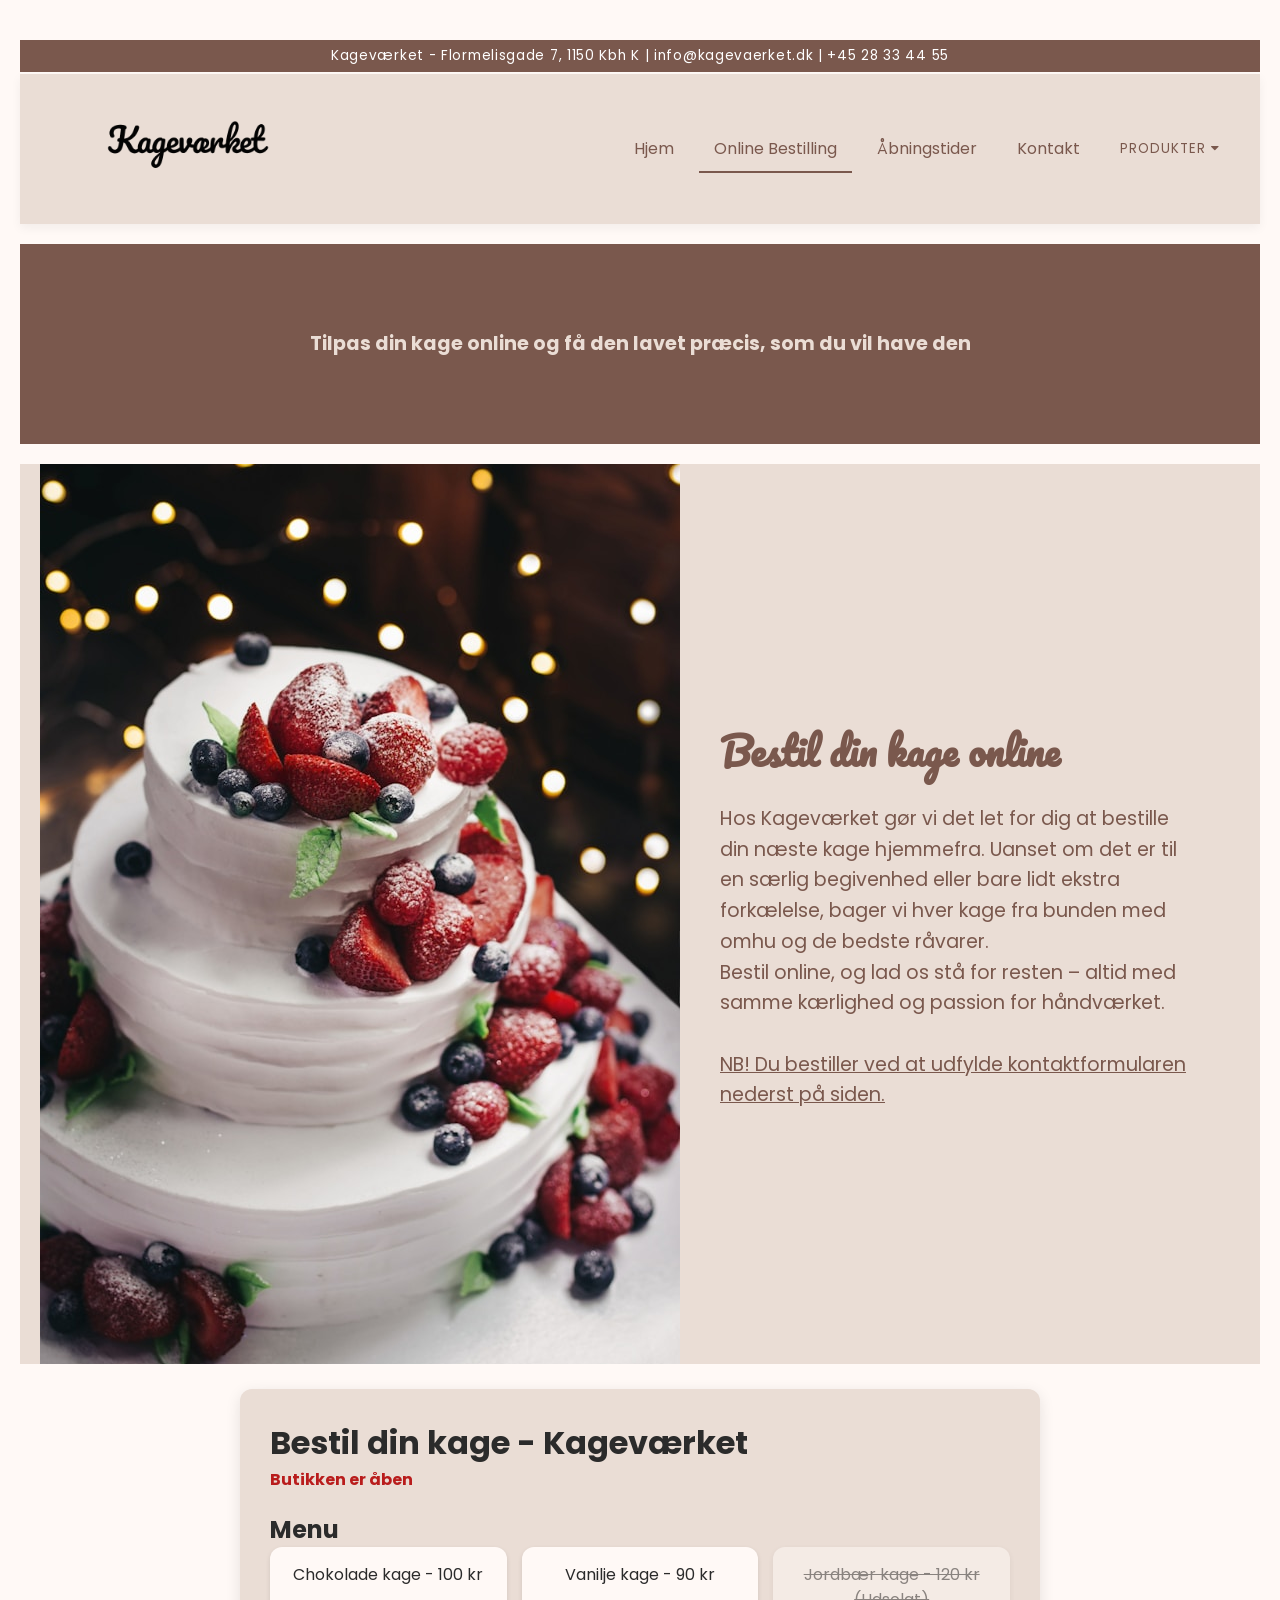
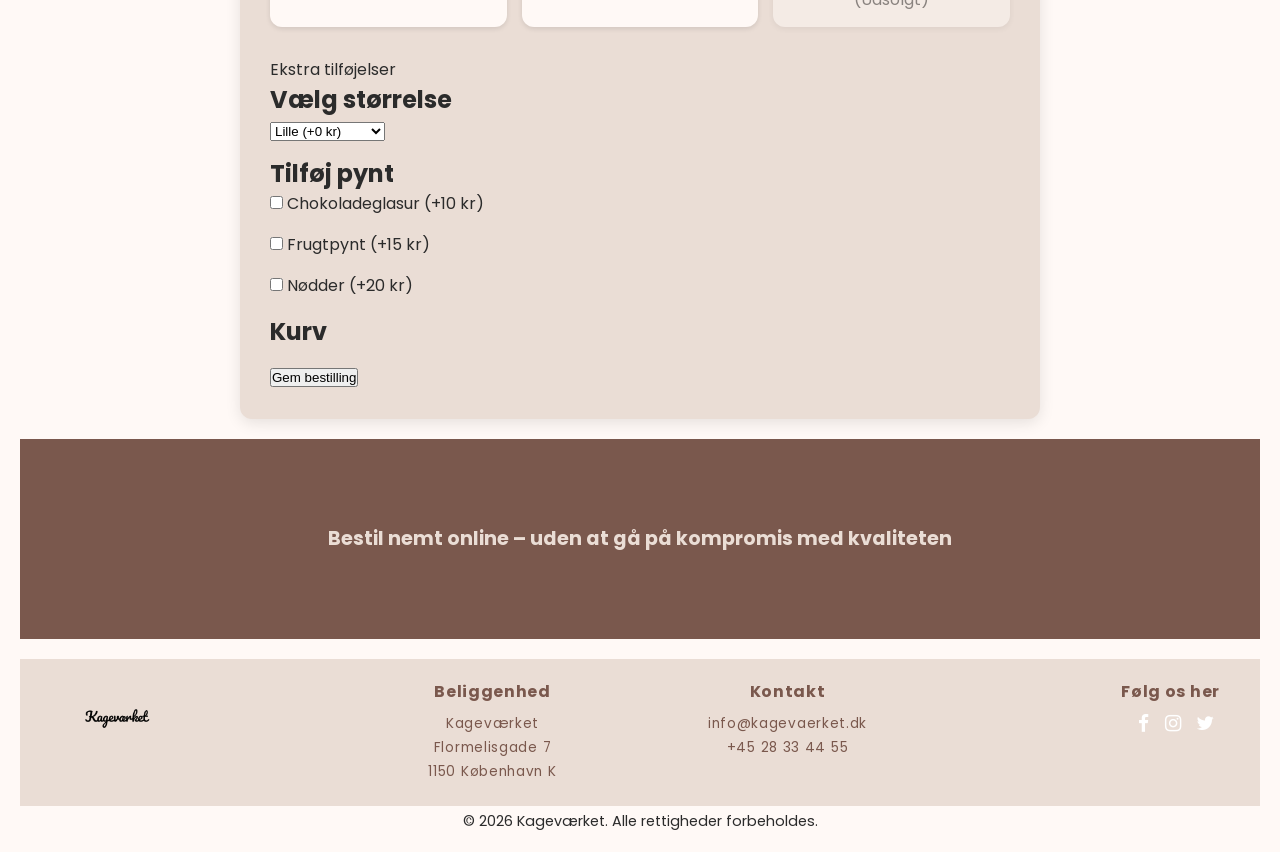
<file: online.html>
<!doctype html>
<html lang="da">
  <head>
    <meta charset="UTF-8" />
    <title>Online bestilling - Kageværket</title>
    <link rel="stylesheet" href="kage-style.css" />
    <link
      rel="stylesheet"
      href="https://cdnjs.cloudflare.com/ajax/libs/font-awesome/4.7.0/css/font-awesome.min.css"
    />
    <link
      href="https://fonts.googleapis.com/css2?family=Pacifico&family=Poppins:wght@300;400;600&display=swap"
      rel="stylesheet"
    />
  </head>

  <body>
    <div class="top-bar">
      Kageværket - Flormelisgade 7, 1150 Kbh K | info@kagevaerket.dk | +45 28 33
      44 55
    </div>

    <header class="site-header">
      <div class="logo">
        <a href="index.html"><img src="img/kage-logo.png" alt="logo" /></a>
      </div>

      <nav class="topnav" id="myTopnav">
        <a href="index.html">Hjem</a>
        <a href="online.html" class="active">Online Bestilling</a>
        <a href="open.html">Åbningstider</a>
        <a href="contact.html">Kontakt</a>

        <div class="dropdown">
          <button class="dropdown-btn">
            Produkter <i class="fa fa-caret-down"></i>
          </button>
          <div class="dropdown-content">
            <a href="#">Bryllup</a>
            <a href="#">Firma arrangement</a>
            <a href="#">Fødselsdag</a>
            <a href="#">Skræddersyet kage</a>
            <a href="#">Gavekort</a>
          </div>
        </div>
        <span class="icon" onclick="toggleNav()"
          ><i class="fa fa-bars"></i
        ></span>
      </nav>
    </header>

    <div class="textbox1">
      <h1>
        Tilpas din kage online og få den lavet præcis, som du vil have den
      </h1>
    </div>

    <div class="textbox3 reverse-layout">
      <div class="textbox3-image">
        <img src="img/bryllup2.jpg" alt="Kageværkets bagværk" />
      </div>
      <div class="textbox3-text">
        <h1>Bestil din kage online</h1>
        <p>
          Hos Kageværket gør vi det let for dig at bestille din næste kage
          hjemmefra. Uanset om det er til en særlig begivenhed eller bare lidt
          ekstra forkælelse, bager vi hver kage fra bunden med omhu og de bedste
          råvarer. <br />Bestil online, og lad os stå for resten – altid med
          samme kærlighed og passion for håndværket.

          <br /><br />
          <u
            >NB! Du bestiller ved at udfylde kontaktformularen nederst på
            siden.</u
          >
        </p>
      </div>
    </div>
    <br />

    <main>
      <h1>Bestil din kage - Kageværket</h1>
      <p id="status"></p>

      <h2>Menu</h2>
      <div id="menu"></div>
      <p>Ekstra tilføjelser</p>

      <h2>Vælg størrelse</h2>
      <select id="size">
        <option value="0">Lille (+0 kr)</option>
        <option value="20">Mellem (+20 kr)</option>
        <option value="40">Stor (+40 kr)</option>
      </select>

      <h2>Tilføj pynt</h2>
      <label
        ><input type="checkbox" value="10" /> Chokoladeglasur (+10 kr)</label
      >
      <label><input type="checkbox" value="15" /> Frugtpynt (+15 kr)</label>
      <label><input type="checkbox" value="20" /> Nødder (+20 kr)</label>

      <h2>Kurv</h2>
      <ul id="cart"></ul>
      <p id="total"></p>
      <button id="saveBtn">Gem bestilling</button>
    </main>
    <div class="textbox1">
      <h1>Bestil nemt online – uden at gå på kompromis med kvaliteten</h1>
    </div>

    <footer class="site-footer">
      <div class="footer-content">
        <div class="footer-section logo">
          <a href="index.html">
            <img src="img/kage-logo.png" alt="Kagevaerket Logo" />
          </a>
        </div>

        <div class="footer-section adresse">
          <h3>Beliggenhed</h3>
          <p>Kageværket</p>
          <p>Flormelisgade 7</p>
          <p>1150 København K</p>
        </div>

        <div class="footer-section contact">
          <h3>Kontakt</h3>
          <p>info@kagevaerket.dk</p>
          <p>+45 28 33 44 55</p>
        </div>

        <div class="footer-section social">
          <h3>Følg os her</h3>
          <a href="#" class="fa fa-facebook"></a>
          <a href="#" class="fa fa-instagram"></a>
          <a href="#" class="fa fa-twitter"></a>
        </div>
      </div>
    </footer>

    <div class="footer-bar">
      <p>© 2026 Kageværket. Alle rettigheder forbeholdes.</p>
    </div>

    <script src="kage.js"></script>
  </body>
</html>
</file>
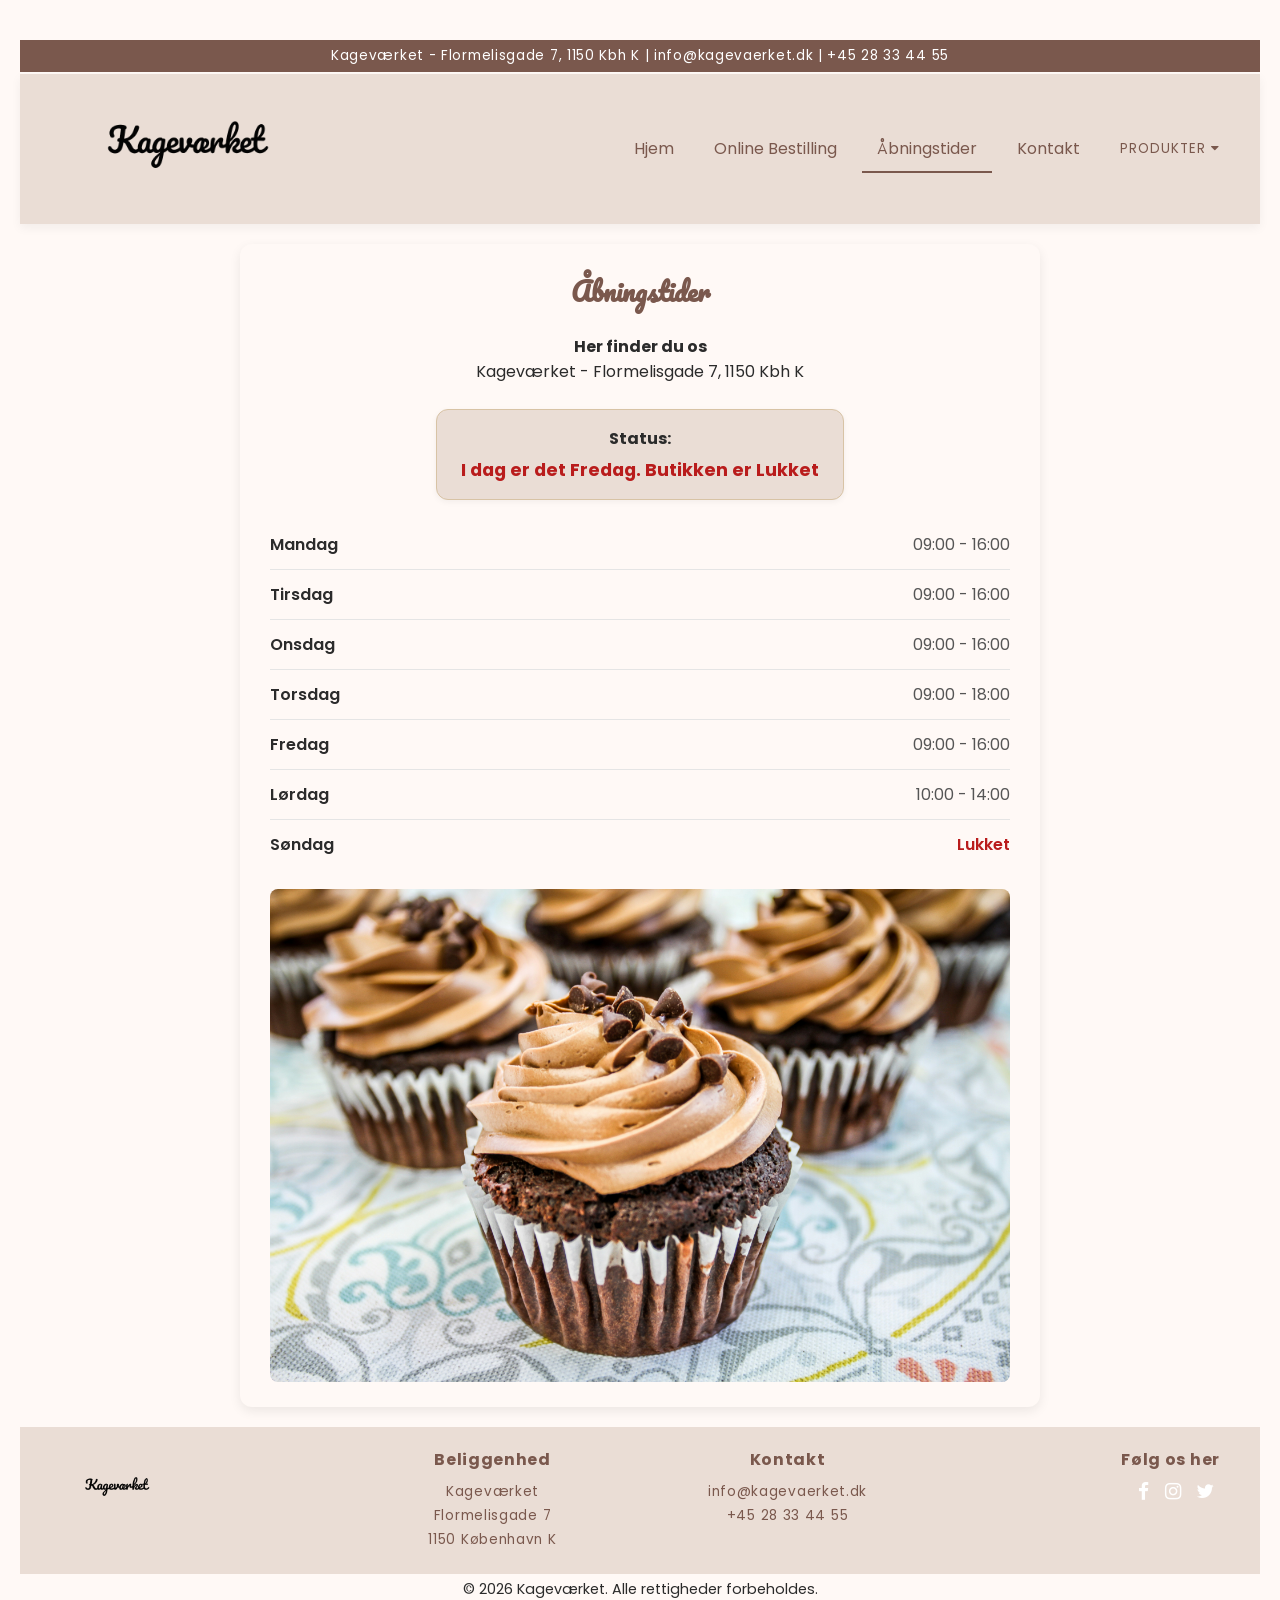
<file: open.html>
<!doctype html>
<html lang="da">
  <head>
    <meta charset="UTF-8" />
    <title>Åbningstider - Kageværket</title>
    <link rel="stylesheet" href="kage-style.css" />
    <link
      rel="stylesheet"
      href="https://cdnjs.cloudflare.com/ajax/libs/font-awesome/4.7.0/css/font-awesome.min.css"
    />
    <link
      href="https://fonts.googleapis.com/css2?family=Pacifico&family=Poppins:wght@300;400;600&display=swap"
      rel="stylesheet"
    />
  </head>

  <body>
    <div class="top-bar">
      Kageværket - Flormelisgade 7, 1150 Kbh K | info@kagevaerket.dk | +45 28 33
      44 55
    </div>

    <header class="site-header">
      <div class="logo">
        <a href="index.html"><img src="img/kage-logo.png" alt="logo" /></a>
      </div>

      <nav class="topnav" id="myTopnav">
        <a href="index.html">Hjem</a>
        <a href="online.html">Online Bestilling</a>
        <a href="open.html" class="active">Åbningstider</a>
        <a href="contact.html">Kontakt</a>

        <div class="dropdown">
          <button class="dropdown-btn">
            Produkter <i class="fa fa-caret-down"></i>
          </button>
          <div class="dropdown-content">
            <a href="#">Bryllup</a>
            <a href="#">Firma arrangement</a>
            <a href="#">Fødselsdag</a>
            <a href="#">Skræddersyet kage</a>
            <a href="#">Gavekort</a>
          </div>
        </div>
        <span class="icon" onclick="toggleNav()"
          ><i class="fa fa-bars"></i
        ></span>
      </nav>
    </header>

    <section class="opening-hours">
      <h2>Åbningstider</h2>

      <h4>Her finder du os</h4>
      <p>Kageværket - Flormelisgade 7, 1150 Kbh K</p>
      <br />

      <div id="status" class="status-box">
        <p class="status-label">Status:</p>
        <p id="shopStatus" class="status-text"></p>
      </div>

      <ul class="hours-list">
        <li class="day-row" data-day="1" data-open="09" data-close="16">
          <span class="day">Mandag</span>
          <span class="time">09:00 - 16:00</span>
        </li>

        <li class="day-row" data-day="2" data-open="09" data-close="16">
          <span class="day">Tirsdag</span>
          <span class="time">09:00 - 16:00</span>
        </li>

        <li class="day-row" data-day="3" data-open="09" data-close="16">
          <span class="day">Onsdag</span>
          <span class="time">09:00 - 16:00</span>
        </li>

        <li class="day-row" data-day="4" data-open="09" data-close="18">
          <span class="day">Torsdag</span>
          <span class="time">09:00 - 18:00</span>
        </li>

        <li class="day-row" data-day="5" data-open="09" data-close="16">
          <span class="day">Fredag</span>
          <span class="time">09:00 - 16:00</span>
        </li>

        <li class="day-row" data-day="6" data-open="10" data-close="14">
          <span class="day">Lørdag</span>
          <span class="time">10:00 - 14:00</span>
        </li>

        <li class="day-row closed-day" data-day="0">
          <span class="day">Søndag</span>
          <span class="time">Lukket</span>
        </li>
      </ul>
      <img src="img/cakecontact.jpg" alt="" />
    </section>

    <footer class="site-footer">
      <div class="footer-content">
        <div class="footer-section logo">
          <a href="index.html">
            <img src="img/kage-logo.png" alt="Kageværket Logo" />
          </a>
        </div>

        <div class="footer-section adresse">
          <h3>Beliggenhed</h3>
          <p>Kageværket</p>
          <p>Flormelisgade 7</p>
          <p>1150 København K</p>
        </div>

        <div class="footer-section contact">
          <h3>Kontakt</h3>
          <p>info@kagevaerket.dk</p>
          <p>+45 28 33 44 55</p>
        </div>

        <div class="footer-section social">
          <h3>Følg os her</h3>
          <a href="#" class="fa fa-facebook"></a>
          <a href="#" class="fa fa-instagram"></a>
          <a href="#" class="fa fa-twitter"></a>
        </div>
      </div>
    </footer>

    <div class="footer-bar">
      <p>© 2026 Kageværket. Alle rettigheder forbeholdes.</p>
    </div>

    <script src="kage.js"></script>
  </body>
</html>
</file>
<file: kage-style.css>
/* RESET */
* {
  margin: 0;
  padding: 0;
  box-sizing: border-box;
}

/* VARIABLER */
:root {
  --color-primary: #7a584d;
  --color-secondary: #d8c3a5;
  --color-accent: #eaddd5;
  --color-background: #fff9f6;
  --color-text: #2b2b2b;

  --font-logo: "Pacifico", cursive;
  --font-body: "Poppins", sans-serif;

  --transition: 0.3s;
  --radius: 12px;
}

/* BODY */
body {
  font-family: var(--font-body);
  padding: 20px;
  background: var(--color-background);
  color: var(--color-text);
}

/* TOP BAR */

.top-bar {
  width: 100%;
  background-color: var(--color-primary);
  color: white;
  font-size: 0.85rem;
  letter-spacing: 0.7px;

  text-align: center;
  padding: 6px 0;
  margin-bottom: 2px;
}

/* HEADER */
/* HEADER */
header {
  display: flex;
  justify-content: space-between;
  align-items: center;
  height: 150px;
  padding: 0 25px;
  background: var(--color-accent);
  box-shadow: 0 4px 10px rgba(0, 0, 0, 0.05);
}

header .logo img {
  max-height: 200px;
  width: auto; /* bevare proportioner */
}

/* TOPNAV - desktop-first */
.topnav {
  display: flex;
  align-items: center;
  gap: 10px;
  text-decoration: bold;
}

.topnav a,
.dropdown-btn {
  display: inline-block;

  padding: 10px 15px;
  color: var(--color-primary);
  text-decoration: none;
  border-bottom: 2px solid transparent;
  transition: var(--transition);
  cursor: pointer;
}

.topnav a.active {
  border-bottom: 2px solid var(--color-primary) !important;
}

.topnav a:hover:not(.active) {
  border-bottom: 2px solid var(--color-primary);
}

/* DROPDOWN - desktop */
.dropdown {
  position: relative;
  display: inline-block;
}

.dropdown-btn {
  background: none;
  border: none;
  font-family: var(--font-body);
  text-transform: uppercase;
  letter-spacing: 1px;
}

.dropdown-content {
  display: none;
  position: absolute;
  top: 100%;
  left: 0;
  background-color: white;
  border: 1px solid var(--color-secondary);
  border-radius: var(--radius);
  min-width: 180px;
  z-index: 10;
}

.dropdown-content a {
  display: block;
  padding: 10px;
  color: var(--color-text);
}

.dropdown-content a:hover {
  background-color: var(--color-accent);
  color: var(--color-text);
}

/* DROPDOWN PÅ HOVER - desktop */

@media screen and (min-width: 601px) {
  .dropdown:hover .dropdown-content {
    display: block;
  }

  .topnav .icon {
    display: none; /* skjul burger */
  }
}

/* BURGER */
.topnav .icon {
  display: none;
  font-size: 1.8rem;
  color: var(--color-primary);
  cursor: pointer;
  margin-left: auto; /* skubber burgeren helt til højre */
}

/* MOBIL */
@media screen and (max-width: 600px) {
  .topnav {
    flex-direction: column;
    align-items: flex-start;
    width: 100%;
  }

  .topnav a:not(.icon),
  .dropdown-btn {
    display: none;
    width: 100%;
    text-align: left;
    padding: 10px 20px;
    border-top: 1px solid var(--bg-soft);
  }

  .topnav .icon {
    display: block;
    margin-left: auto;
  }

  /* når burger er aktiv */
  .topnav.responsive a,
  .topnav.responsive .dropdown-btn {
    display: block;
  }

  .topnav.responsive .dropdown-content {
    display: block;
    position: relative;
    border: none;

    padding-left: 10px;
    border-left: 3px solid var(--color-primary);
    background-color: white;
  }

  .topnav.responsive .dropdown-content a {
    padding: 10px 20px;
    color: var(--bg-dark);
  }

  .dropdown-btn {
    width: 100%;
    text-align: left;
  }
}

/* HERO SECTION */
.hero-wrapper {
  position: relative;
  width: 100%;
  height: 90%;
  overflow: hidden;
}

.hero-video {
  width: 100%;
  height: 90%;
  object-fit: cover;
  margin-top: 20px;
}

.hero-text {
  font-family: var(--font-logo);
  position: absolute;
  top: 50%;
  left: 50%;
  transform: translate(-50%, -50%);
  text-align: center;
  color: var(--color-accent);
  font-size: clamp(1.8rem, 4vw, 3rem);
  text-shadow: 2px 2px 6px rgba(0, 0, 0, 0.6);
}

.line {
  display: block;
  opacity: 0;
  transform: translateY(20px);
  transition:
    opacity 1s ease,
    transform 1s ease;
}

.line.visible {
  opacity: 1;
  transform: translateY(0);
}

/*CTA KNAP*/

.cta-btn {
  display: inline-block;
  margin-top: 20px;
  padding: 14px 30px;

  font-family: var(--font-body);
  font-size: 1rem;
  font-weight: 500;

  color: white;
  background: var(--color-primary);

  border-radius: var(--radius);
  text-decoration: none;
  border: 2px solid var(--color-accent);

  transition: all var(--transition) ease;
  box-shadow: 0 6px 18px rgba(122, 88, 77, 0.25);

  position: relative;
  overflow: hidden;
}
.cta-btn:hover {
  background: var(--color-secondary);
  color: var(--color-text);

  transform: translateY(-2px);
  box-shadow: 0 10px 25px rgba(122, 88, 77, 0.3);
}
.cta-btn:active {
  transform: translateY(0);
  box-shadow: 0 4px 12px rgba(122, 88, 77, 0.2);
}

.cta-btn::after {
  content: "";
  position: absolute;
  top: 0;
  left: -75%;
  width: 50%;
  height: 100%;
  background: rgba(255, 255, 255, 0.2);
  transform: skewX(-25deg);
  transition: 0.5s;
}

.cta-btn:hover::after {
  left: 130%;
}

/* Tekstbokse */
.textbox1,
.textbox2,
.textbox3 {
  width: 100%;
  height: 100vh;
  display: flex;
  justify-content: center;
  align-items: center;
  text-align: center;
  padding: 20px;
  box-sizing: border-box;

  color: var(--color-text);
  font-family: var(--font-body);
  font-size: clamp(1.5rem, 5vw, 4rem);
  transition: var(--transition);
}

.textbox1 {
  width: 100%;
  height: 200px;
  margin-top: 20px;
  margin-bottom: 20px;
  background: var(--color-primary);
  color: var(--color-accent);
  text-align: center;
  font-size: clamp(1.5rem, 4vw, 2rem);
  line-height: 1.5;
  position: relative;
  z-index: 5;
}
.textbox1 h1 {
  margin: 0;
  color: var(--color-accent) !important;
  font-size: 1.2rem;
}

.textbox2 {
  background: var(--color-secondary);
  color: var(--color-text);
}

.textbox3 {
  background: var(--color-accent);
  color: var(--color-primary);
  display: flex;
  overflow: hidden;
}

/* Tekst til venstre */

.textbox3-left {
  flex: 1;
  padding: 40px;
  display: flex;
  flex-direction: column;
  justify-content: center;
}

.textbox3-left h1 {
  font-family: var(--font-logo);
  font-size: clamp(2rem, 3vw, 2.5rem);
  margin-bottom: 20px;
}

.textbox3-left p {
  font-family: var(--font-body);
  font-size: clamp(1rem, 2.5vw, 1.2rem);
  line-height: 1.6;
}

/* Billede til højre */
.textbox3-right {
  flex: 1;
}

.textbox3-right img {
  width: 100%;
  height: 100%;
  object-fit: cover;
  display: block;
  margin: 0;
}

.textbox3.reverse-layout {
  display: flex;
  flex-direction: row;
  overflow: hidden;
  width: 100%;
  height: 100vh;

  box-sizing: border-box;

  text-align: left;
  color: var(--color-primary);
  background: var(--color-accent);
}

/* Billedet til venstre */

.textbox3-image img {
  width: 100%;
  height: 100%;
  object-fit: cover;
  display: block;
  border-radius: 0;
}

/* Teksten til højre */
.textbox3-text {
  flex: 1;
  padding: 40px;
  display: flex;
  flex-direction: column;
}

.textbox3-text h1 {
  font-family: var(--font-logo);
  font-size: clamp(2rem, 3vw, 2.5rem);
  margin-bottom: 20px;
}

.textbox3-text p {
  font-family: var(--font-body);
  font-size: clamp(1rem, 2.5vw, 1.2rem);
  line-height: 1.6;
}

/* Responsivt layout textbox */
@media (max-width: 768px) {
  .textbox3.reverse-layout {
    flex-direction: column;
    height: auto;
  }
  .textbox3-text {
    padding: 20px;
    text-align: center;
  }
  .textbox3-image img {
    width: 100%;
    height: auto;
  }
}

@media (max-width: 768px) {
  .textbox3 {
    flex-direction: column;
    height: auto;
  }
  .textbox3-left {
    padding: 20px;
    text-align: center;
  }
  .textbox3-right img {
    width: 100%;
    height: auto;
  }
}

/* Forside - udvalg */

.udvalg {
  text-align: center;
  color: var(--color-primary);
  font-family: var(--font-body);
  margin-top: 20px;
}

.udvalg-container {
  display: flex;
  justify-content: center;
}

.udvalg-container2 {
  display: flex;
  justify-content: center;
}

/* Kasser */
.kasse {
  background-color: white;
  max-width: 300px;
  max-height: 300px;
  margin: 20px;
  padding: 20px;
  display: flex;
  flex-direction: row;
  position: relative;
  transition: 0.5s;
}

/* Billede */
.kasse img {
  width: 200px;
  height: 200px;
  justify-content: center;
}

/* Hover effekt */
.kasse:hover {
  transform: scale(1.5);
  z-index: 2;
}

/* (Beholdt hvis du bruger div inde i kasse) */
.kasse div {
  background: rgba(218, 195, 165, 0.95);
  margin: 20px;
  padding: 10px;
}

/* INFO BOX (overlay version – den rigtige) */

.infoBox {
  position: absolute;
  inset: 0;
  display: flex;
  align-items: center;
  justify-content: center;
  text-align: center;
  padding: 20px;
  box-sizing: border-box;
  opacity: 0;
  transition: opacity 0.3s ease;
  z-index: 5;
  pointer-events: none;

  background: rgba(218, 195, 165, 0.95);
  color: var(--color-primary);
  font-family: var(--font-body);
  font-size: 15px;
  border-radius: var(--radius);
  box-shadow: 0 4px 12px rgba(0, 0, 0, 0.15);
}

.infoBox.active {
  opacity: 1;
  pointer-events: all;
}

.infoButton {
  position: absolute;
  top: 50%;
  left: 50%;
  transform: translate(-50%, -50%);

  padding: 10px 18px;
  border: none;
  border-radius: var(--radius);

  background-color: var(--color-primary);
  color: white;
  font-family: var(--font-body);
  font-size: 14px;
  cursor: pointer;

  transition: var(--transition);
  z-index: 6;

  box-shadow: 0 4px 10px rgba(0, 0, 0, 0.15);
}

.infoButton:hover {
  background-color: var(--color-secondary);
  color: var(--color-text);
  transform: translate(-50%, -50%) scale(1.05);
}

/* Footer */
.site-footer {
  width: 100%;
  background: var(--color-accent);
  color: var(--color-primary);
  padding: 20px 40px;
  font-size: 0.85rem;
  letter-spacing: 0.7px;
  margin-top: 20px;
}

/* Footer content – flex med 4 kolonner */
.site-footer .footer-content {
  max-width: 1200px;
  margin: 0 auto;
  display: flex;
  justify-content: space-between;
  align-items: flex-start;
  flex-wrap: wrap;
  gap: 20px;
}

.site-footer .footer-section {
  flex: 1 1 200px;
  min-width: 150px;
}

/* Logo venstre */
.footer-section.logo {
  display: flex;
  justify-content: flex-start;
  align-items: center;
}

.footer-section.logo img {
  width: 120px;
  height: auto;
  display: block;
}

.footer-section.adresse,
.footer-section.contact {
  text-align: center;
}

.footer-section.social {
  text-align: right;
}

.site-footer h3 {
  margin-bottom: 10px;
}

.site-footer p {
  margin: 4px 0;
}

/* Ikoner - sociale medier */
.site-footer a.fa {
  text-decoration: none;
  color: #fff;
  margin: 0 5px;
  font-size: 1.2rem;
  transition: color 0.3s;
}

.site-footer a.fa:hover {
  color: var(--color-primary);
}

/* Responsiv - 1 kolonne */
@media screen and (max-width: 768px) {
  .site-footer .footer-content {
    flex-direction: column;
    text-align: center;
    gap: 15px;
  }

  .footer-section.logo,
  .footer-section.adresse,
  .footer-section.contact,
  .footer-section.social {
    text-align: center;
  }
}

.footer-bar {
  width: 100%;
  background-color: var(--color-background);
  text-align: center;

  font-size: 0.9rem;
  margin-top: 5px;

  position: relative;
  z-index: 2;
}

.card {
  width: 250px;
  padding: 20px;
  background: #f4f4f4;
  border: 1px solid #ccc;
  border-radius: 6px;
  cursor: pointer;
  transition: 0.3s;
}

/* Åbningstider - site */

body {
  font-family: var(--font-body);
  background: #f5f5f5;
  margin: 0;
  padding: 40px;
  color: #1f2937;
}

.opening-hours {
  display: flex;
  flex-direction: column;
  align-items: center;
  max-width: 800px;
  margin: 20px auto;
  padding: 25px 30px;
  background: var(--color-background);
  border-radius: var(--radius);
  box-shadow: 0 4px 12px rgba(0, 0, 0, 0.08);
  transition: all var(--transition);
  font-family: var(--font-body);
}

.opening-hours h2 {
  margin-top: 0;
  margin-bottom: 20px;
  font-size: 1.6rem;
  color: var(--color-primary);
  text-align: center;
  font-family: var(--font-logo);
}

.status-box {
  background: var(--color-accent);
  border: 1px solid var(--color-secondary);
  border-radius: var(--radius);
  padding: 16px 24px;
  margin-bottom: 20px;
  width: fit-content;
  text-align: center;
  display: inline-block;
  box-shadow: 0 2px 6px rgba(0, 0, 0, 0.05);
  transition: all var(--transition);
}

.status-label {
  margin: 0 0 6px 0;
  font-weight: bold;
  font-size: 1rem;
  color: var(--color-text);
}

.status-text {
  margin: 0;
  font-size: 1.1rem;
  font-weight: bold;
}

.hours-list {
  list-style: none;
  padding: 0;
  margin: 0;
  width: 100%;
}
.day-row {
  display: flex;
  justify-content: space-between;
  align-items: center;
  padding: 12px 0;
  border-bottom: 1px solid #e5e5e5;
}

.day-row:last-child {
  border-bottom: none;
}

.day {
  font-weight: 600;
  color: var(--color-text);
}

.time {
  color: #555;
}

.closed-day .time {
  color: #b91c1c;
  font-weight: 600;
}

.today {
  background: #f0fdf4;
  border-radius: 8px;
  padding-left: 10px;
  padding-right: 10px;
}

.open {
  color: #15803d;
}

.closed {
  color: #b91c1c;
}

.opening-hours img {
  width: 300px;
  width: 100%;
  height: auto;
  object-fit: cover;
  border-radius: 8px;
  margin-top: 20px;
  justify-content: center;
}

/*Online bestilling site*/

body {
  font-family: var(--font-body);
  padding: 20px;
  background: var(--color-background);
  color: var(--color-text);
  margin: 0;
  margin-top: 20px;
}

/* STATUS */
#status {
  font-weight: bold;
  margin-bottom: 20px;
}

main {
  background: var(--color-accent);
  padding: 30px;
  border-radius: var(--radius);
  max-width: 800px;
  margin: 0 auto;
  box-shadow: 0 4px 15px rgba(0, 0, 0, 0.1);
  transition: all var(--transition);
}

main:hover {
  box-shadow: 0 6px 20px rgba(0, 0, 0, 0.15);
}

/* MENU ITEMS */

#menu {
  display: grid;
  grid-template-columns: repeat(auto-fit, minmax(180px, 1fr));
  gap: 15px;
  margin-bottom: 30px;
}

.cake {
  background: var(--color-background);
  padding: 15px;
  border-radius: var(--radius);
  text-align: center;
  cursor: pointer;

  box-shadow: 0 2px 5px rgba(0, 0, 0, 0.1);
}

.cake:hover {
  background: var(--color-secondary);
  transform: translateY(-3px);
}

.soldout {
  opacity: 0.5;
  cursor: not-allowed;
  text-decoration: line-through;
}

/* SIZE & TOPPINGS */

select,
input[type="checkbox"] {
  margin: 5px 0 15px 0;
}

label {
  display: block;
  margin-bottom: 8px;
  cursor: pointer;
}

/* CART */

#cart {
  list-style: none;
  padding: 0;
  margin-bottom: 15px;
}

#cart li {
  display: flex;
  justify-content: space-between;
  align-items: center;
  background: var(--color-accent);
  padding: 10px;
  border-radius: var(--radius);
  margin-bottom: 8px;
  background: var(--transition);
}

#cart li:hover {
  background: var(--color-secondary);
}

#cart button {
  background: var(--color-primary);
  color: var(--color-background);
  border: none;
  border-radius: var(--radius);
  padding: 4px 8px;
  cursor: pointer;
  background: var(--transition);
}

/*Kontaktformular*/

.form-title {
  text-align: center;
  font-family: var(--font-logo);
  color: var(--color-primary);
  margin-bottom: 25px;
  font-size: 28px;
  letter-spacing: 0.5px;
}

#contact-form {
  max-width: 520px;
  margin: 80px auto;
  padding: 35px;
  background: var(--color-background);
  border-radius: var(--radius);
  box-shadow: 0 10px 30px rgba(0, 0, 0, 0.08);
  font-family: var(--font-body);
  color: var(--color-text);
  border: 1px solid var(--color-accent);
}

#contact-form label {
  display: block;
  margin-top: 15px;
  margin-bottom: 6px;
  font-size: 14px;
  font-weight: 600;
  color: var(--color-text);
}

#contact-form input,
#contact-form textarea {
  width: 100%;
  padding: 12px 14px;
  border-radius: var(--radius);
  border: 1px solid var(--color-secondary);
  font-size: 14px;
  font-family: var(--font-body);
  background: white;
  transition: var(--transition);
  box-sizing: border-box;
}

#contact-form input:focus,
#contact-form textarea:focus {
  outline: none;
  border-color: var(--color-primary);
  box-shadow: 0 0 0 3px var(--color-accent);
}

#contact-form textarea {
  min-height: 140px;
  resize: vertical;
}

#contact-form input[type="submit"] {
  margin-top: 20px;
  background: var(--color-primary);
  color: white;
  font-weight: 600;
  border: none;
  cursor: pointer;
  transition: var(--transition);
}

#contact-form input[type="submit"]:hover {
  background: var(--color-secondary);
  color: var(--color-text);
}
</file>
